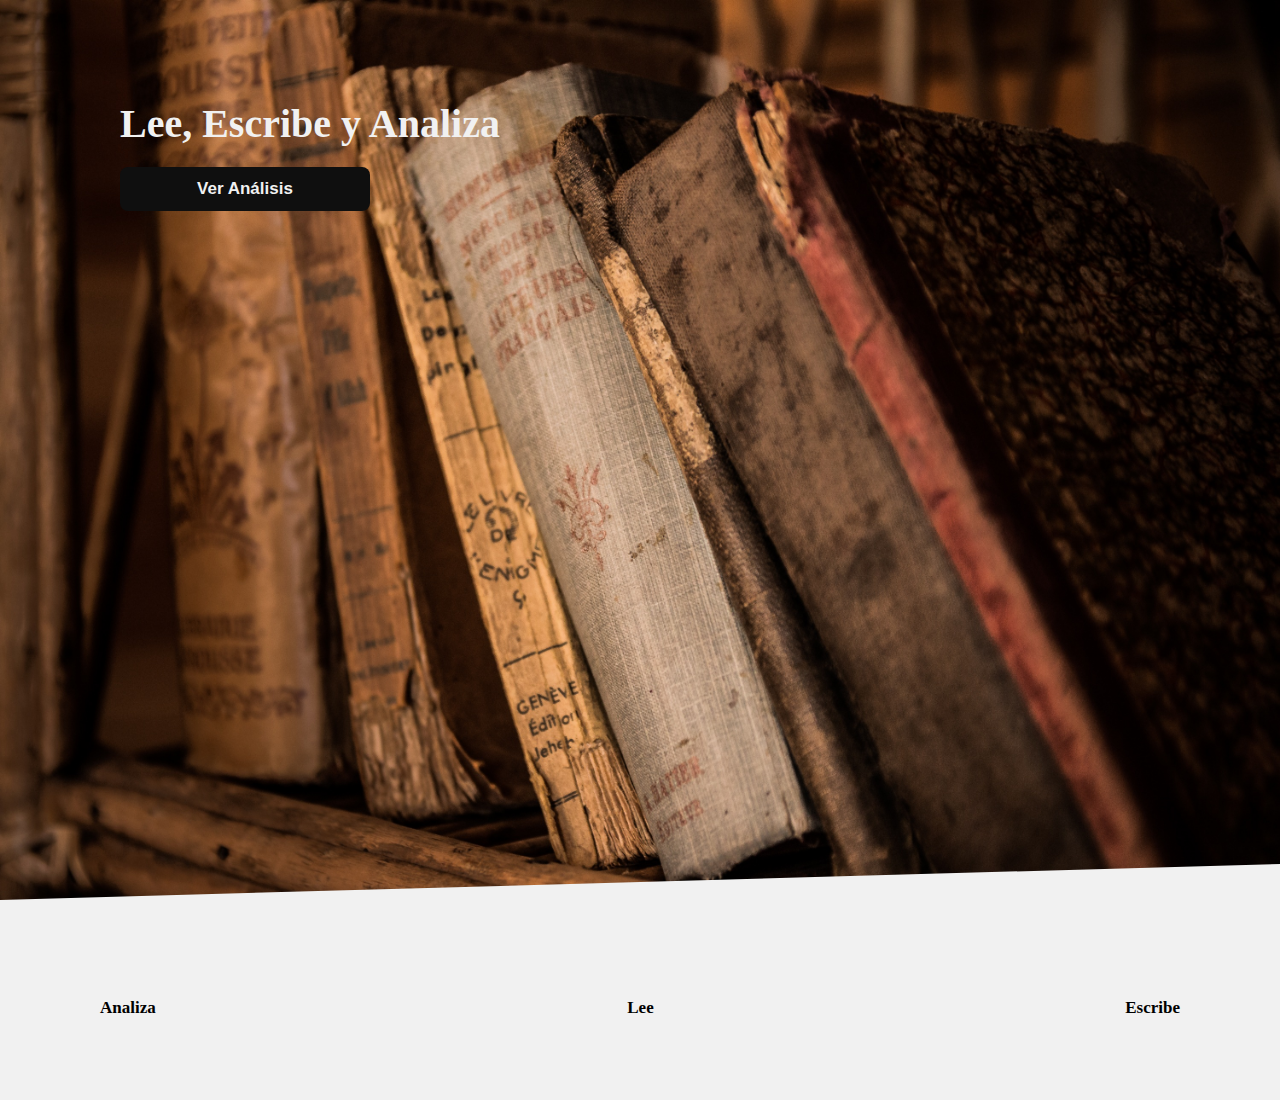
<file: index.html>
<!DOCTYPE html>
<html lang="en">

<head>
    <meta charset="UTF-8">
    <meta http-equiv="X-UA-Compatible" content="IE=edge">
    <meta name="viewport" content="width=device-width, initial-scale=1.0">
    <link rel="stylesheet" href="css.css">
    <link rel="stylesheet" href="https://cdnjs.cloudflare.com/ajax/libs/font-awesome/6.2.1/css/all.min.css"
        integrity="sha512-MV7K8+y+gLIBoVD59lQIYicR65iaqukzvf/nwasF0nqhPay5w/9lJmVM2hMDcnK1OnMGCdVK+iQrJ7lzPJQd1w=="
        crossorigin="anonymous" referrerpolicy="no-referrer" />
    <title>Portafolio</title>
</head>

<body>
    <div class="contenedor">
        <div class="portada">
            <img src="old-books-436498.jpg" alt="">
        </div>
        <div class="descripcion">
            <h1>Lee, Escribe y Analiza</h1>
            <a href="resena.html"><button>Ver Análisis</button></a>
        </div>
    </div>

        <div class="texto">
            <div class="analiza">
                <i class="fa-sharp fa-solid fa-book"></i>
                Analiza
            </div>
            <div class="lee">
                <i class="fa-sharp fa-solid fa-book-open"></i>
                Lee
            </div>
            <div class="escribe">
                <i class="fa-sharp fa-solid fa-book-bookmark"></i>
                <p>Escribe</p>
            </div>
        </div>
</body>

</html>
</file>
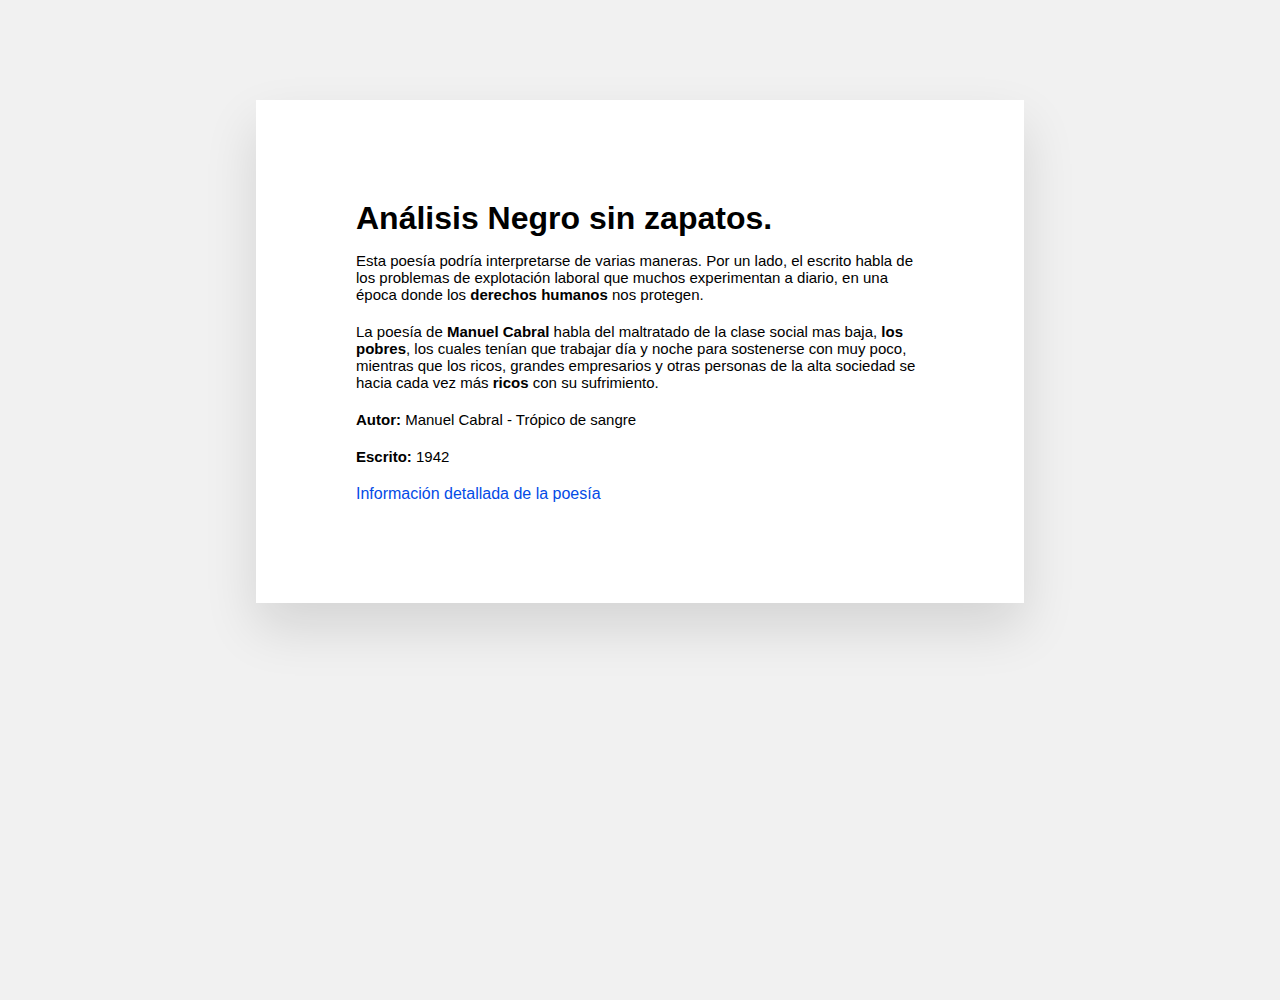
<file: book.html>
<!DOCTYPE html>
<html lang="en">

<head>
    <meta charset="UTF-8">
    <meta http-equiv="X-UA-Compatible" content="IE=edge">
    <meta name="viewport" content="width=device-width, initial-scale=1.0">
    <link rel="stylesheet" href="css2.css">
    <title>Resumen</title>
</head>

<body>

    <div class="contenedor2">
        <div class="texto">
            <h1>Análisis Negro sin zapatos.</h1>
            <p>Esta poesía podría interpretarse de varias maneras. Por un lado, el escrito habla de los problemas de
                explotación laboral que muchos experimentan a diario, en una época donde los <strong>derechos
                    humanos</strong> nos protegen.</p>

            <p>La poesía de <strong>Manuel Cabral</strong> habla del maltratado de la clase social mas baja, <strong>los
                    pobres</strong>, los cuales tenían
                que trabajar día y noche para sostenerse con muy poco, mientras que los ricos, grandes empresarios y
                otras personas de la alta sociedad se hacia cada vez más <strong>ricos</strong> con su sufrimiento.</p>
<!-- elmenor0099 -->
<!-- josiaspeguero -->
            <p><strong>Autor:</strong> Manuel Cabral - Trópico de sangre</p>
            <p><strong>Escrito:</strong> 1942</p>
            <a href="https://www.buscapalabra.com/poema.html?titulo=negro%20sin%20zapatos&iden=1541">Información
                detallada de la poesía</a>
        </div>
    </div>

</body>

</html>
</file>
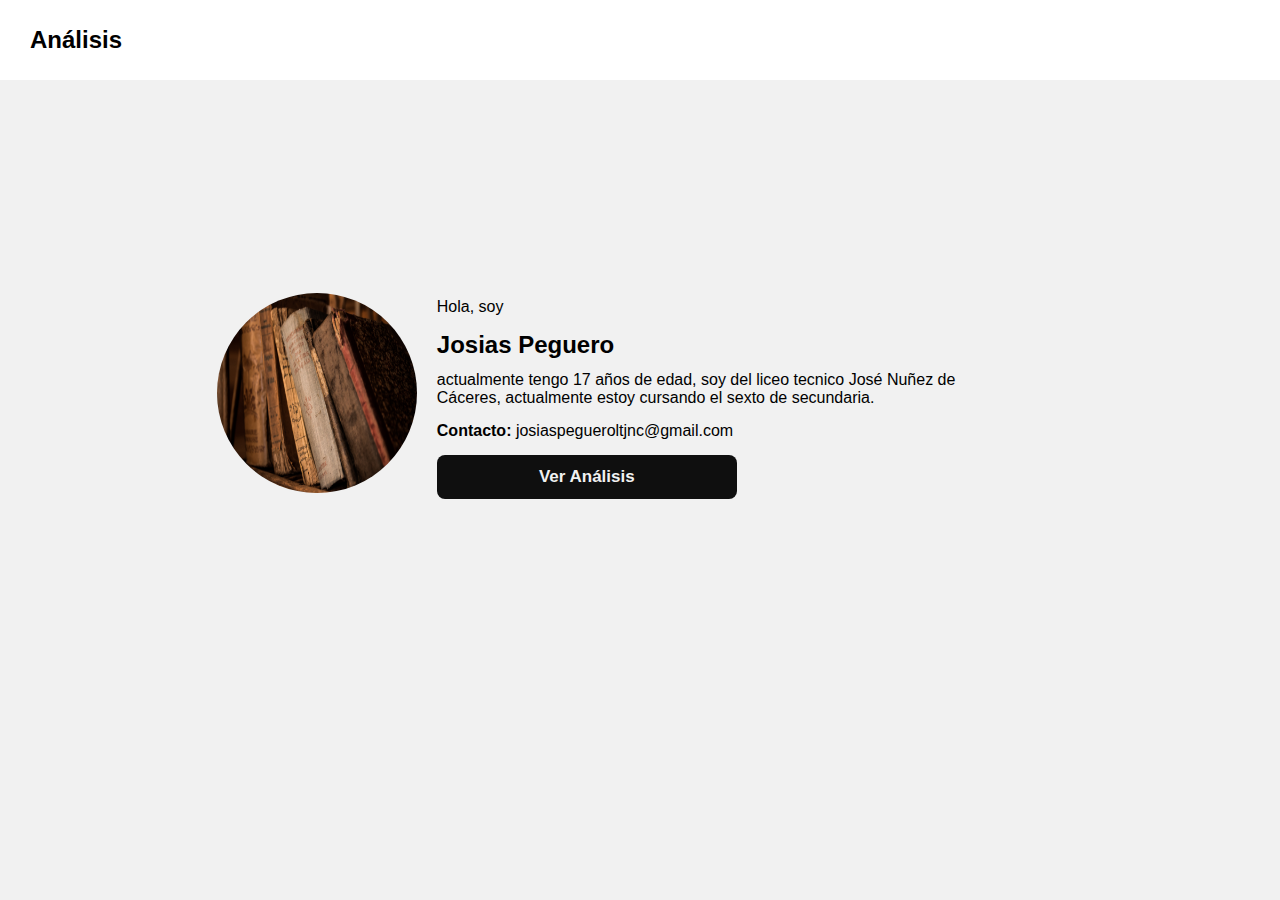
<file: resena.html>
<!DOCTYPE html>
<html lang="en">

<head>
    <meta charset="UTF-8">
    <meta http-equiv="X-UA-Compatible" content="IE=edge">
    <meta name="viewport" content="width=device-width, initial-scale=1.0">
    <link rel="stylesheet" href="css2.css">
    <title>Análisis</title>
</head>

<body>
    <div class="menu">
        <div class="logo">
            <h2>Análisis</h2>
        </div>
      
    </div>

    <div class="contenedor_yo">
        <img src="old-books-436498.jpg" alt="">
        <div class="texto_yo">
            <p>Hola, soy</p>
            <h2>Josias Peguero</h2>
            <p>actualmente tengo 17 años de edad, soy del liceo tecnico José Nuñez de Cáceres, actualmente
                estoy cursando el sexto de secundaria.</p>
                <p><strong>Contacto:</strong> josiaspegueroltjnc@gmail.com</p>
            <a href="book.html"> <button>Ver Análisis</button></a>
        </div>
    </div>
</body>

</html>
</file>
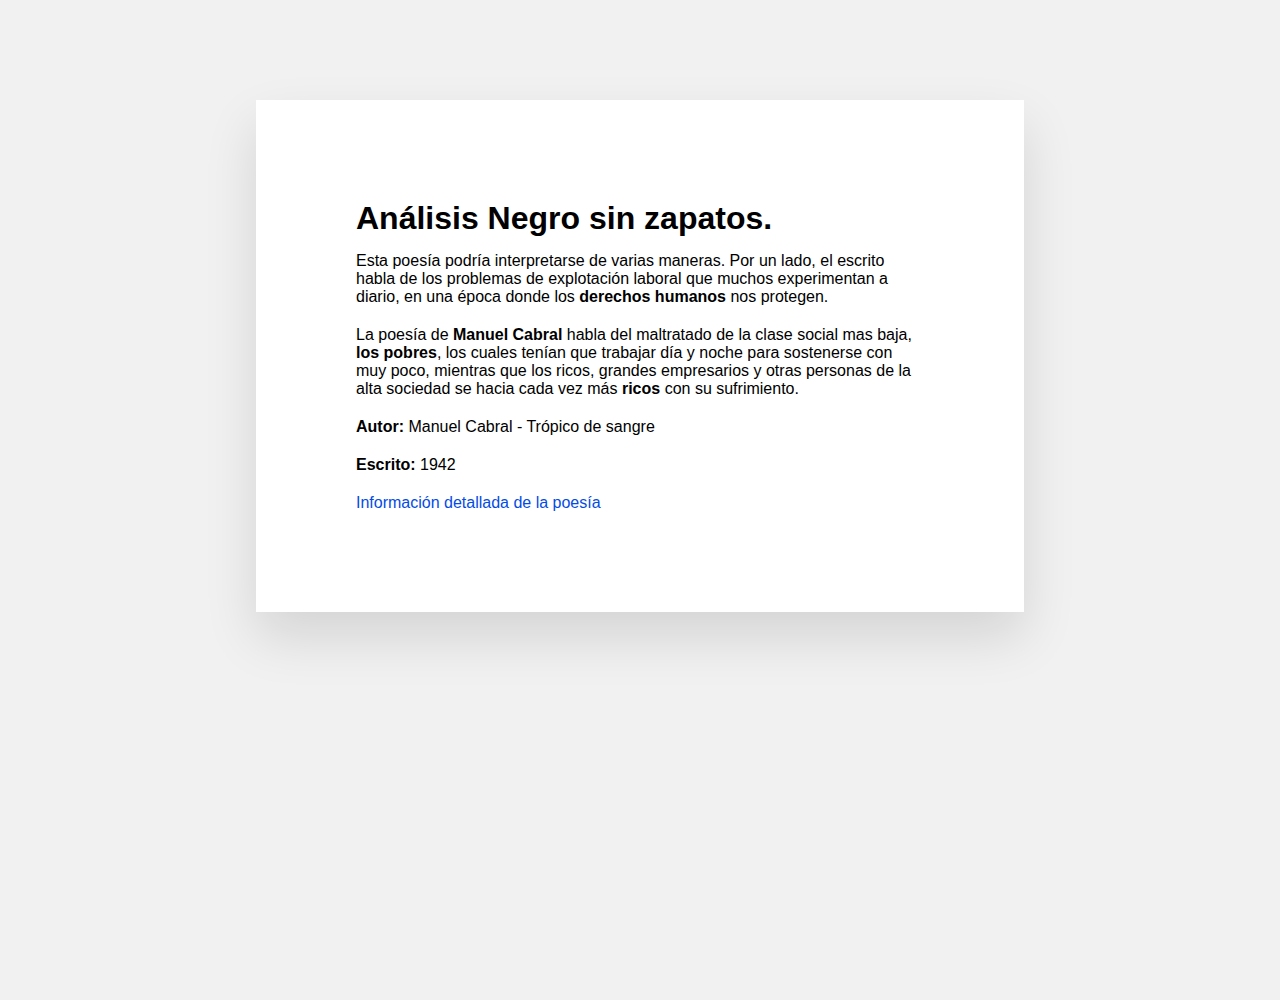
<file: src/pages/book.html>
<!DOCTYPE html>
<html lang="en">

<head>
    <meta charset="UTF-8">
    <meta http-equiv="X-UA-Compatible" content="IE=edge">
    <meta name="viewport" content="width=device-width, initial-scale=1.0">
    <link rel="stylesheet" href="../css2.css">
    <title>Resumen</title>
</head>

<body>

    <div class="contenedor2">
        <div class="texto">
            <h1>Análisis Negro sin zapatos.</h1>
            <p>Esta poesía podría interpretarse de varias maneras. Por un lado, el escrito habla de los problemas de
                explotación laboral que muchos experimentan a diario, en una época donde los <strong>derechos
                    humanos</strong> nos protegen.</p>

            <p>La poesía de <strong>Manuel Cabral</strong> habla del maltratado de la clase social mas baja, <strong>los
                    pobres</strong>, los cuales tenían
                que trabajar día y noche para sostenerse con muy poco, mientras que los ricos, grandes empresarios y
                otras personas de la alta sociedad se hacia cada vez más <strong>ricos</strong> con su sufrimiento.</p>
<!-- elmenor0099 -->
<!-- josiaspeguero -->
            <p><strong>Autor:</strong> Manuel Cabral - Trópico de sangre</p>
            <p><strong>Escrito:</strong> 1942</p>
            <a href="https://www.buscapalabra.com/poema.html?titulo=negro%20sin%20zapatos&iden=1541">Información
                detallada de la poesía</a>
        </div>
    </div>

</body>

</html>
</file>
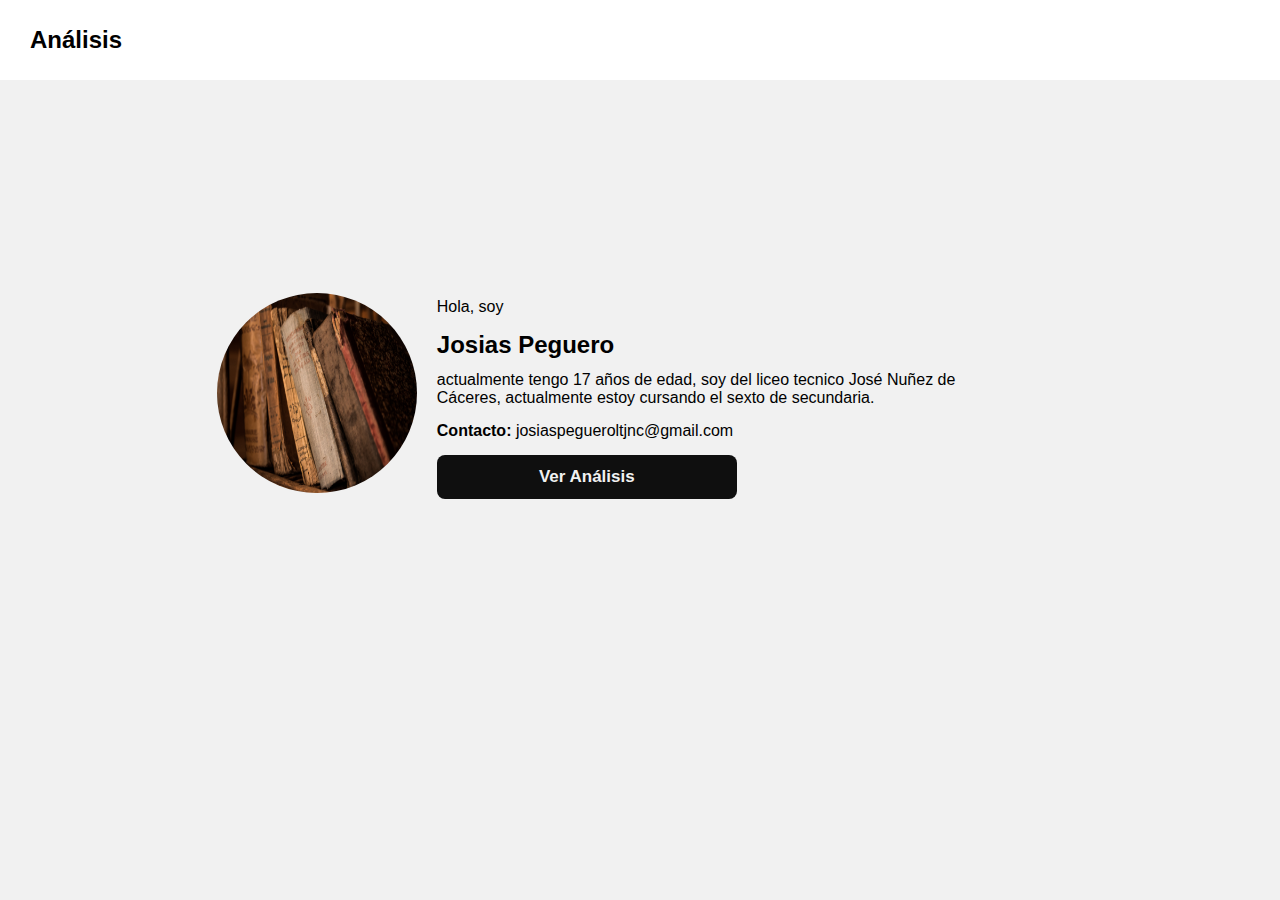
<file: src/pages/resena.html>
<!DOCTYPE html>
<html lang="en">

<head>
    <meta charset="UTF-8">
    <meta http-equiv="X-UA-Compatible" content="IE=edge">
    <meta name="viewport" content="width=device-width, initial-scale=1.0">
    <link rel="stylesheet" href="../css2.css">
    <title>Análisis</title>
</head>

<body>
    <div class="menu">
        <div class="logo">
            <h2>Análisis</h2>
        </div>
      
    </div>

    <div class="contenedor_yo">
        <img src="../old-books-436498.jpg" alt="">
        <div class="texto_yo">
            <p>Hola, soy</p>
            <h2>Josias Peguero</h2>
            <p>actualmente tengo 17 años de edad, soy del liceo tecnico José Nuñez de Cáceres, actualmente
                estoy cursando el sexto de secundaria.</p>
                <p><strong>Contacto:</strong> josiaspegueroltjnc@gmail.com</p>
            <a href="./book.html"> <button>Ver Análisis</button></a>
        </div>
    </div>
</body>

</html>
</file>
<file: css.css>
* {
    margin: 0;
    padding: 0;
    box-sizing: border-box;
}

body {
    width: 100%;
    height: 100vh;
    background: #f1f1f1;
}

.contenedor {
    width: 100%;
    height: 100%;
}

.contenedor .portada {
    width: 100%;
    height: 100%;
}

.contenedor .descripcion {
    position: absolute;
    top: 0;
    left: 0;
    padding: 20px;
    margin: 80px 30px 60px 100px;
}

.contenedor .descripcion h1 {
    color: #f1f1f1;
    font-size: 40px;
}

.contenedor .descripcion button {
    margin-top: 20px;
    display: block;
    width: 250px;
    padding: 12px 10px;
    font-size: 17px;
    font-weight: 600;
    color: #f1f1f1;
    background: #0f0f0f;
    border: none;
    border-radius: 8px;
    cursor: pointer;
}

.contenedor .descripcion a{
    text-decoration: none;
}

.contenedor .portada img {
    width: 100%;
    height: 100%;
    clip-path: polygon(0 0, 100% 0%, 100% 96%, 0% 100%);
}

.texto {
    padding: 100px;
    height: 20vh;
    width: 100%;
}

.texto h2 {
    color: #f1f1f1;
    margin-bottom: 20px;
}

.texto {
    display: flex;
    justify-content: space-between;
    align-items: center;
}

.texto .lee i {
    margin-bottom: 15px;
    display: block;
    font-size: 40px;
}

.texto .analiza i {
    margin-bottom: 15px;
    display: block;
    font-size: 40px;
}

.texto .escribe i {
    margin-bottom: 15px;
    display: block;
    font-size: 40px;
}

.texto .lee,
.analiza,
.escribe {
    text-align: center;
    font-size: 17px;
    font-weight: 600;
}
</file>
<file: css2.css>
* {
    margin: 0;
    padding: 0;
    box-sizing: border-box;
}

body {
    font-family: Arial, Helvetica, sans-serif;
    width: 100%;
    height: 100vh;
    background: #f1f1f1;
}

.menu {
    padding: 30px;
    width: 100%;
    height: 80px;
    background: #fff;
    display: flex;
    justify-content: space-between;
    align-items: center;
}

.menu .menu_opciones a {
    transition: .7s;
    text-decoration: none;
    margin-right: 20px;
    font-size: 19px;
    color: #0f0f0f;
    font-weight: 600;
    padding: 20px;
}

.menu .menu_opciones a:hover {
    transition: .6s;
    border-bottom: 1px solid #0f0f0f;
}

.contenedor_yo {
    width: 800px;
    height: 600px;
    margin-top: 1%;
    margin-left: 16%;
    padding: 12px;
    display: flex;
    justify-content: center;
    align-items: center;
}

.contenedor_yo img {
    margin-right: 20px;
    width: 200px;
    height: 200px;
    border-radius: 50%;
}

.contenedor_yo .texto_yo p {
    margin-bottom: 15px;
    font-size: 16px;
    margin-top: 12px;
}

.contenedor_yo .texto_yo button {
    width: 300px;
    padding: 12px 10px;
    font-size: 17px;
    font-weight: 600;
    border: none;
    border-radius: 8px;
    color: #f1f1f1;
    background: #0f0f0f;
    cursor: pointer;
}

.contenedor2 {
    width: 100%;
    height: 100vh;
}

.contenedor2 .texto {
    box-shadow: 0 25px 50px rgba(0, 0, 0, 0.12);
    margin-top: 100px;
    margin-left: 20%;
    margin-right: 20%;
    background: #fff;
    width: auto;
    padding: 100px;
}
.contenedor2 .texto p{
    margin-top: 15px;
    margin-bottom: 20px;
    font-size: 15px;
}
.contenedor2 .texto a{
    color: #034be6;
    text-decoration: none;
}
</file>
<file: src/css2.css>
* {
    margin: 0;
    padding: 0;
    box-sizing: border-box;
}

body {
    font-family: Arial, Helvetica, sans-serif;
    width: 100%;
    height: 100vh;
    background: #f1f1f1;
}

.menu {
    padding: 30px;
    width: 100%;
    height: 80px;
    background: #fff;
    display: flex;
    justify-content: space-between;
    align-items: center;
}

.menu .menu_opciones a {
    transition: .7s;
    text-decoration: none;
    margin-right: 20px;
    font-size: 19px;
    color: #0f0f0f;
    font-weight: 600;
    padding: 20px;
}

.menu .menu_opciones a:hover {
    transition: .6s;
    border-bottom: 1px solid #0f0f0f;
}

.contenedor_yo {
    width: 800px;
    height: 600px;
    margin-top: 1%;
    margin-left: 16%;
    padding: 12px;
    display: flex;
    justify-content: center;
    align-items: center;
}

.contenedor_yo img {
    margin-right: 20px;
    width: 200px;
    height: 200px;
    border-radius: 50%;
}

.contenedor_yo .texto_yo p {
    margin-bottom: 15px;
    font-size: 16px;
    margin-top: 12px;
}

.contenedor_yo .texto_yo button {
    width: 300px;
    padding: 12px 10px;
    font-size: 17px;
    font-weight: 600;
    border: none;
    border-radius: 8px;
    color: #f1f1f1;
    background: #0f0f0f;
    cursor: pointer;
}

.contenedor2 {
    width: 100%;
    height: 100vh;
}

.contenedor2 .texto {
    box-shadow: 0 25px 50px rgba(0, 0, 0, 0.12);
    margin-top: 100px;
    margin-left: 20%;
    margin-right: 20%;
    background: #fff;
    width: auto;
    padding: 100px;
}
.contenedor2 .texto p{
    margin-top: 15px;
    margin-bottom: 20px;
}
.contenedor2 .texto a{
    color: #034be6;
    text-decoration: none;
}
</file>
